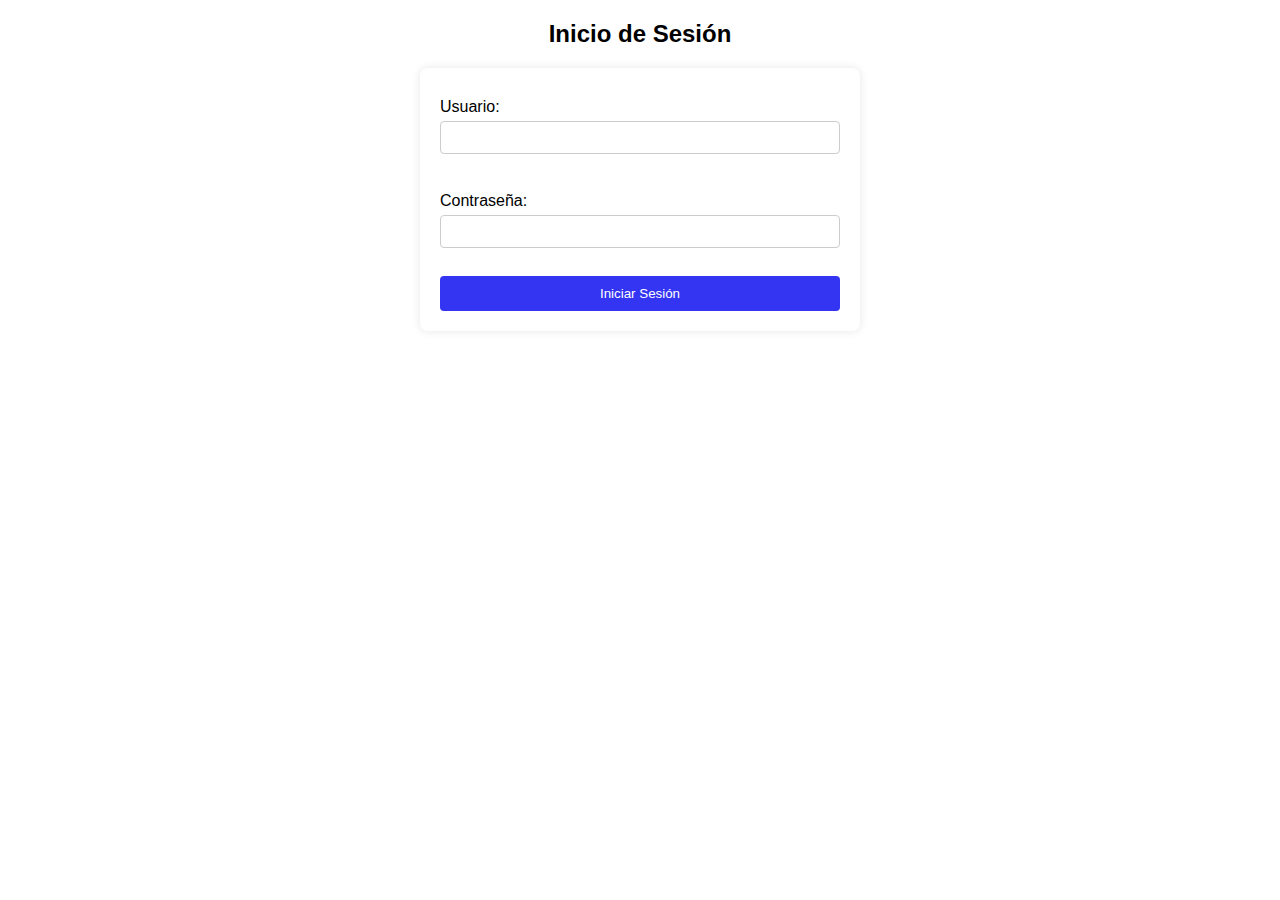
<file: Taller Sem 12/index.html>
<!DOCTYPE html>
<html lang="es">
<head>
    <meta charset="UTF-8">
    <meta name="viewport" content="width=device-width, initial-scale=1.0">
    <title>Inicio de Sesión</title>
    <link rel="stylesheet" href="estilo.css">
</head>
<body>
    <h2>Inicio de Sesión</h2>
    <form id="loginForm">
        <label>Usuario:</label>
        <input type="text" id="usuario" name="usuario" required><br>
        <label>Contraseña:</label>
        <input type="password" id="contrasena" name="contrasena" required><br>
        <button type="submit">Iniciar Sesión</button>
        <div id="error"></div>
    </form>
    <script src="login.js"></script>
</body>
</html>
</file>
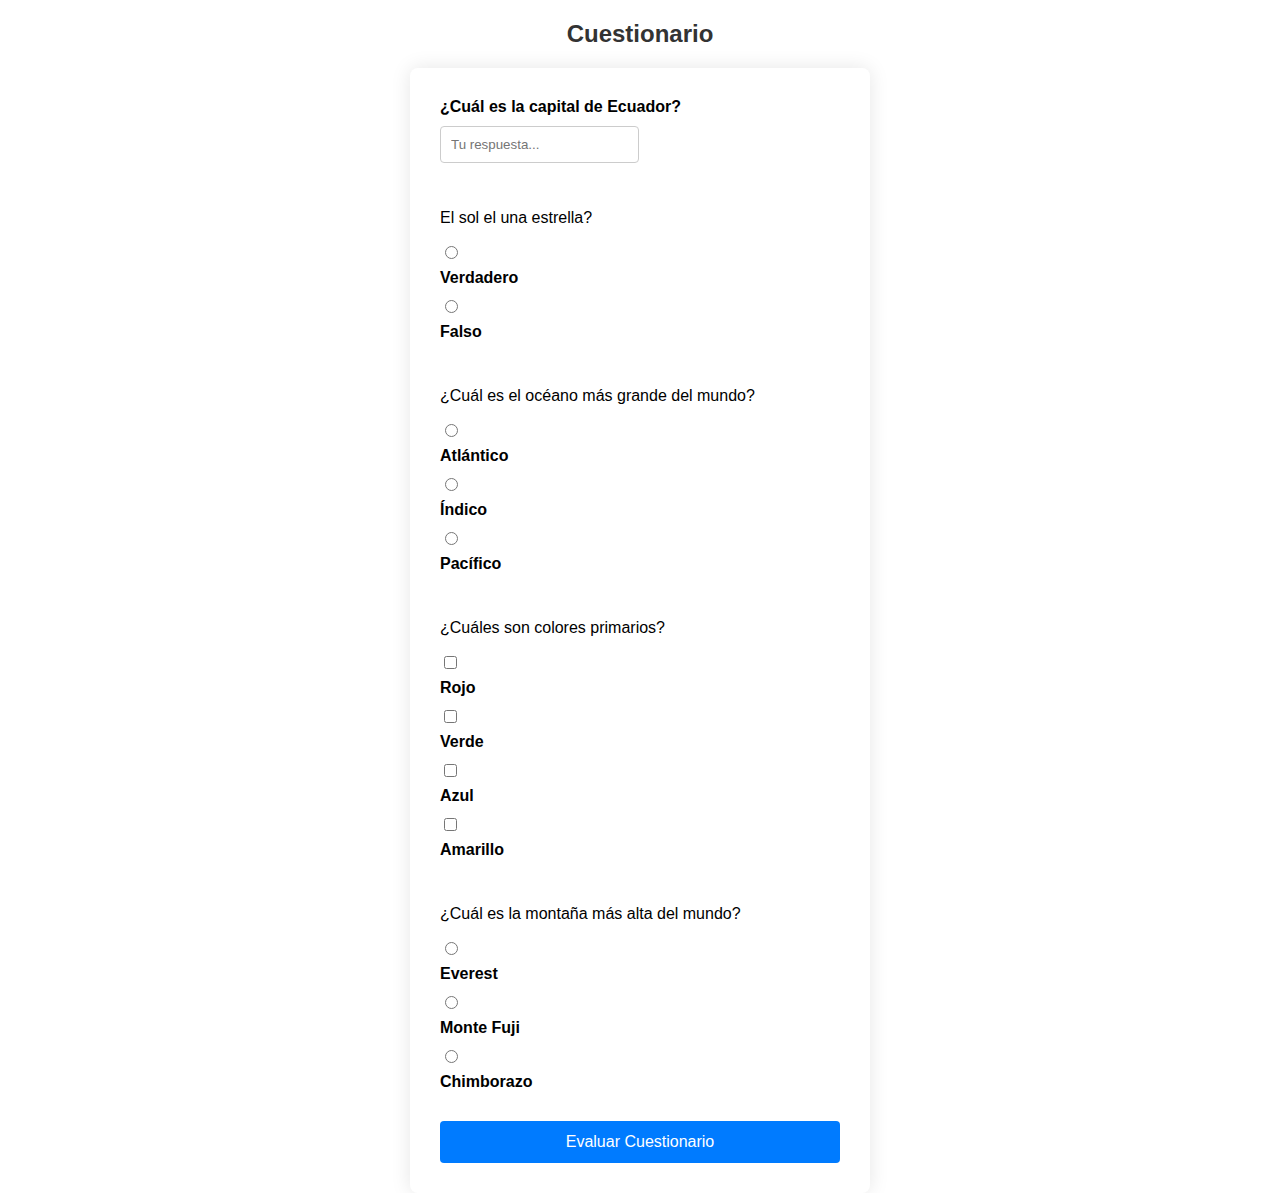
<file: Taller Sem 12/cuestionario.html>
<!DOCTYPE html>
<html lang="es">
<head>
    <meta charset="UTF-8">
    <meta name="viewport" content="width=device-width, initial-scale=1.0">
    <title>Cuestionario</title>
    <link rel="stylesheet" href="estiloCuest.css">
</head>
<body>
    <h2>Cuestionario</h2>
    <form id="cuestionarioForm">
        <div class="pregunta">
            <label for="pregunta1">¿Cuál es la capital de Ecuador?</label>
            <input type="text" id="pregunta1" name="pregunta1" placeholder="Tu respuesta...">
        </div>

        <div class="pregunta">
            <p>El sol el una estrella?</p>
            <input type="radio" id="vf1-verdadero" name="vf1" value="verdadero">
            <label for="vf1-verdadero">Verdadero</label>
            <input type="radio" id="vf1-falso" name="vf1" value="falso">
            <label for="vf1-falso">Falso</label>
        </div>

        <div class="pregunta">
            <p>¿Cuál es el océano más grande del mundo?</p>
            <input type="radio" id="opcion1" name="opcion" value="atlantico">
            <label for="opcion1">Atlántico</label>
            <input type="radio" id="opcion2" name="opcion" value="indico">
            <label for="opcion2">Índico</label>
            <input type="radio" id="opcion3" name="opcion" value="pacifico">
            <label for="opcion3">Pacífico</label>
        </div>

        <div class="pregunta">
            <p>¿Cuáles son colores primarios?</p>
            <input type="checkbox" id="color1" name="color" value="rojo">
            <label for="color1">Rojo</label>
            <input type="checkbox" id="color2" name="color" value="verde">
            <label for="color2">Verde</label>
            <input type="checkbox" id="color3" name="color" value="azul">
            <label for="color3">Azul</label>            
            <input type="checkbox" id="color4" name="color" value="amarillo">
            <label for="color3">Amarillo</label>
        </div>

        <div class="pregunta">
            <p>¿Cuál es la montaña más alta del mundo?</p>
            <input type="radio" id="everest" name="montana" value="everest">
            <label for="everest">Everest</label>
            <input type="radio" id="k2" name="montana" value="k2">
            <label for="fuji">Monte Fuji</label>
            <input type="radio" id="kangchenjunga" name="montana" value="kangchenjunga">
            <label for="chimborazo">Chimborazo</label>
        </div>

        <button type="button" onclick="evaluarCuestionario()">Evaluar Cuestionario</button>
    </form>

    <div id="resultado" class="hidden"></div>

    <script src="cuestionario.js"></script>
</body>
</html>
</file>
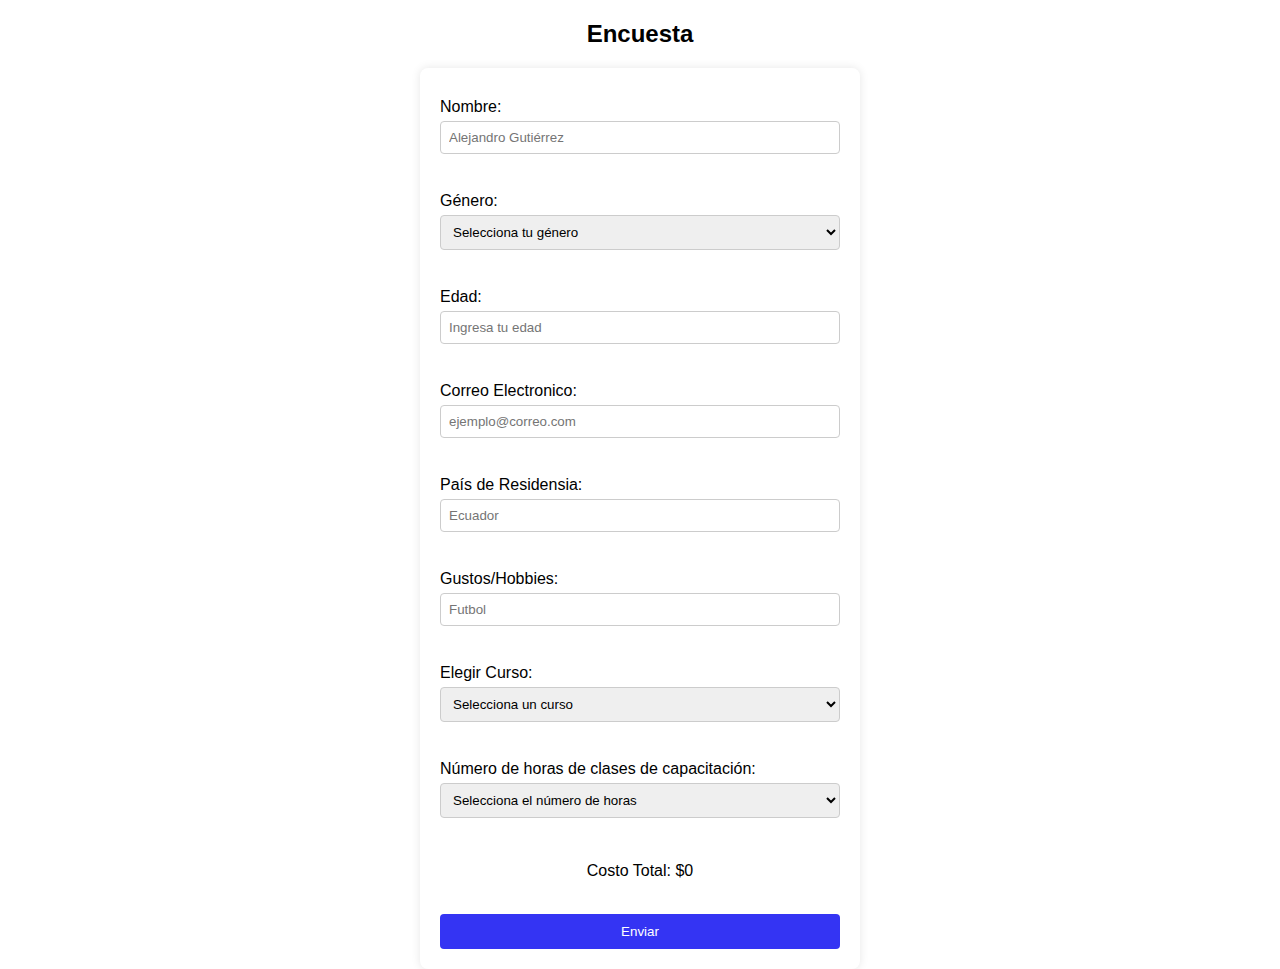
<file: Taller Sem 12/formulario.html>
<!DOCTYPE html>
<html lang="en">

<head>
    <meta charset="UTF-8">
    <meta name="viewport" content="width=device-width, initial-scale=1.0">
    <title>Document</title>
    <link rel="stylesheet" href="estilo.css">
</head>

<body>
    <h2>Encuesta</h2>
    <form id="encuestaForm">
        <label>Nombre:</label>
        <input type="text" id="nombre" placeholder="Alejandro Gutiérrez">
        <span class="error-message hidden">Este campo es obligatorio.</span><br>

        <label>Género:</label>
        <select id="genero">
            <option value="">Selecciona tu género</option>
            <option value="masculino">Masculino</option>
            <option value="femenino">Femenino</option>
            <option value="otro">Otro</option>
        </select>
        <span class="error-message hidden">Este campo es obligatorio.</span><br>

        <label>Edad:</label>
        <input type="number" id="edad" placeholder="Ingresa tu edad">
        <span class="error-message hidden">Este campo es obligatorio.</span><br>

        <label>Correo Electronico:</label>
        <input type="email" id="email" placeholder="ejemplo@correo.com">
        <span class="error-message hidden">Este campo es obligatorio.</span><br>

        <label>País de Residensia:</label>
        <input type="text" id="pais" placeholder="Ecuador">
        <span class="error-message hidden">Este campo es obligatorio.</span><br>

        <label>Gustos/Hobbies:</label>
        <input type="text" id="hobbies" placeholder="Futbol">
        <span class="error-message hidden">Este campo es obligatorio.</span><br>

        <label>Elegir Curso:</label>
        <select id="curso">
            <option value="">Selecciona un curso</option>
            <option value="curso1">Curso 1: Matematica</option>
            <option value="curso2">Curso 2: Lenguaje y Comunicación</option>
            <option value="curso3">Curso 3: Acondicionamiento Físico</option>
        </select>
        <span class="error-message hidden">Este campo es obligatorio.</span><br>

        <label>Número de horas de clases de capacitación:</label>
        <select id="horas" onchange="calcularCosto()">
            <option value="">Selecciona el número de horas</option>
            <option value="10">10 horas</option>
            <option value="20">20 horas</option>
            <option value="30">30 horas</option>
        </select>
        <span class="error-message hidden">Este campo es obligatorio.</span><br>

        <p id="costoTotal">Costo Total: $0</p><br>

        <button type="submit">Enviar</button>

        <div id="mensaje" class="hidden"></div>
    </form>
    <script src="formulario.js"></script>
</body>

</html>
</file>
<file: Taller Sem 12/estilo.css>
body {
    font-family: Arial, sans-serif;
    display: flex;
    flex-wrap: wrap;
    flex-direction: column;
    justify-content: center;
    align-items: center;
    margin: 0;
}

form {
    display: flex;
    flex-direction: column;
    background: #fff;
    padding: 20px;
    border-radius: 8px;
    box-shadow: 0 0 10px rgba(0, 0, 0, 0.1);
    width: 400px;
    text-align: center;
}
label {
    display: block;
    margin-top: 10px;
    text-align: left;
}

input {
    padding: 8px;
    margin-top: 5px;
    margin-bottom: 10px;
    border: 1px solid #ccc;
    border-radius: 4px;
}
select {
    padding: 8px;
    margin-top: 5px;
    margin-bottom: 10px;
    border: 1px solid #ccc;
    border-radius: 4px;
}

button {
    padding: 10px;
    background-color: rgb(52, 52, 243);
    color: white;
    border: none;
    border-radius: 4px;
    cursor: pointer;
}
.error-message {
    color: red;
    font-size: 0.875em;
}

.hidden {
    display: none;
}

.error {
    border-color: red;
}
</file>
<file: Taller Sem 12/estiloCuest.css>
body {
    font-family: Arial, Helvetica, sans-serif;
    display: flex;
    flex-wrap: wrap;
    flex-direction: column;
    justify-content: center;
    align-items: center;
    margin: 0;
}

h2 {
    color: #333;
    text-align: center;
    margin-bottom: 20px;
}

form {
    display: flex;
    flex-direction: column;
    align-items: center;
    padding: 30px;
    border-radius: 8px;
    box-shadow: 0 0 20px rgba(0, 0, 0, 0.1);
    width: 400px;
    
}

.pregunta {
    margin-bottom: 20px;
    width: 100%;
}

label {
    display: block;
    margin-bottom: 10px;
    font-weight: bold;
}

input[type="text"], input[type="radio"], input[type="checkbox"] {
    padding: 10px;
    margin-bottom: 10px;
    border: 1px solid #ccc;
    border-radius: 4px;
    box-sizing: border-box;
}

button {
    display: block;
    width: 100%;
    padding: 12px;
    background-color: #007BFF;
    color: white;
    border: none;
    border-radius: 4px;
    cursor: pointer;
    font-size: 16px;
    transition: background-color 0.3s ease;
}

button:hover {
    background-color: #0056b3;
}

.hidden {
    display: none;
}

#resultado {
    margin-top: 30px;
    text-align: center;
    font-size: 1.5em;
    padding: 20px;
    border-radius: 8px;
    box-shadow: 0 0 10px rgba(0, 0, 0, 0.1);
    width: 100%;
    max-width: 400px;
}

.insuficiente {
    color: #d9534f;
    background-color: #f2dede;
}

.regular {
    color: #ffc107;
    background-color: #fdf2d9;
}

.buena {
    color: #28a745;
    background-color: #d4edda;
}

.sobresaliente {
    color: #007bff;
    background-color: #cce5ff;
}
</file>
